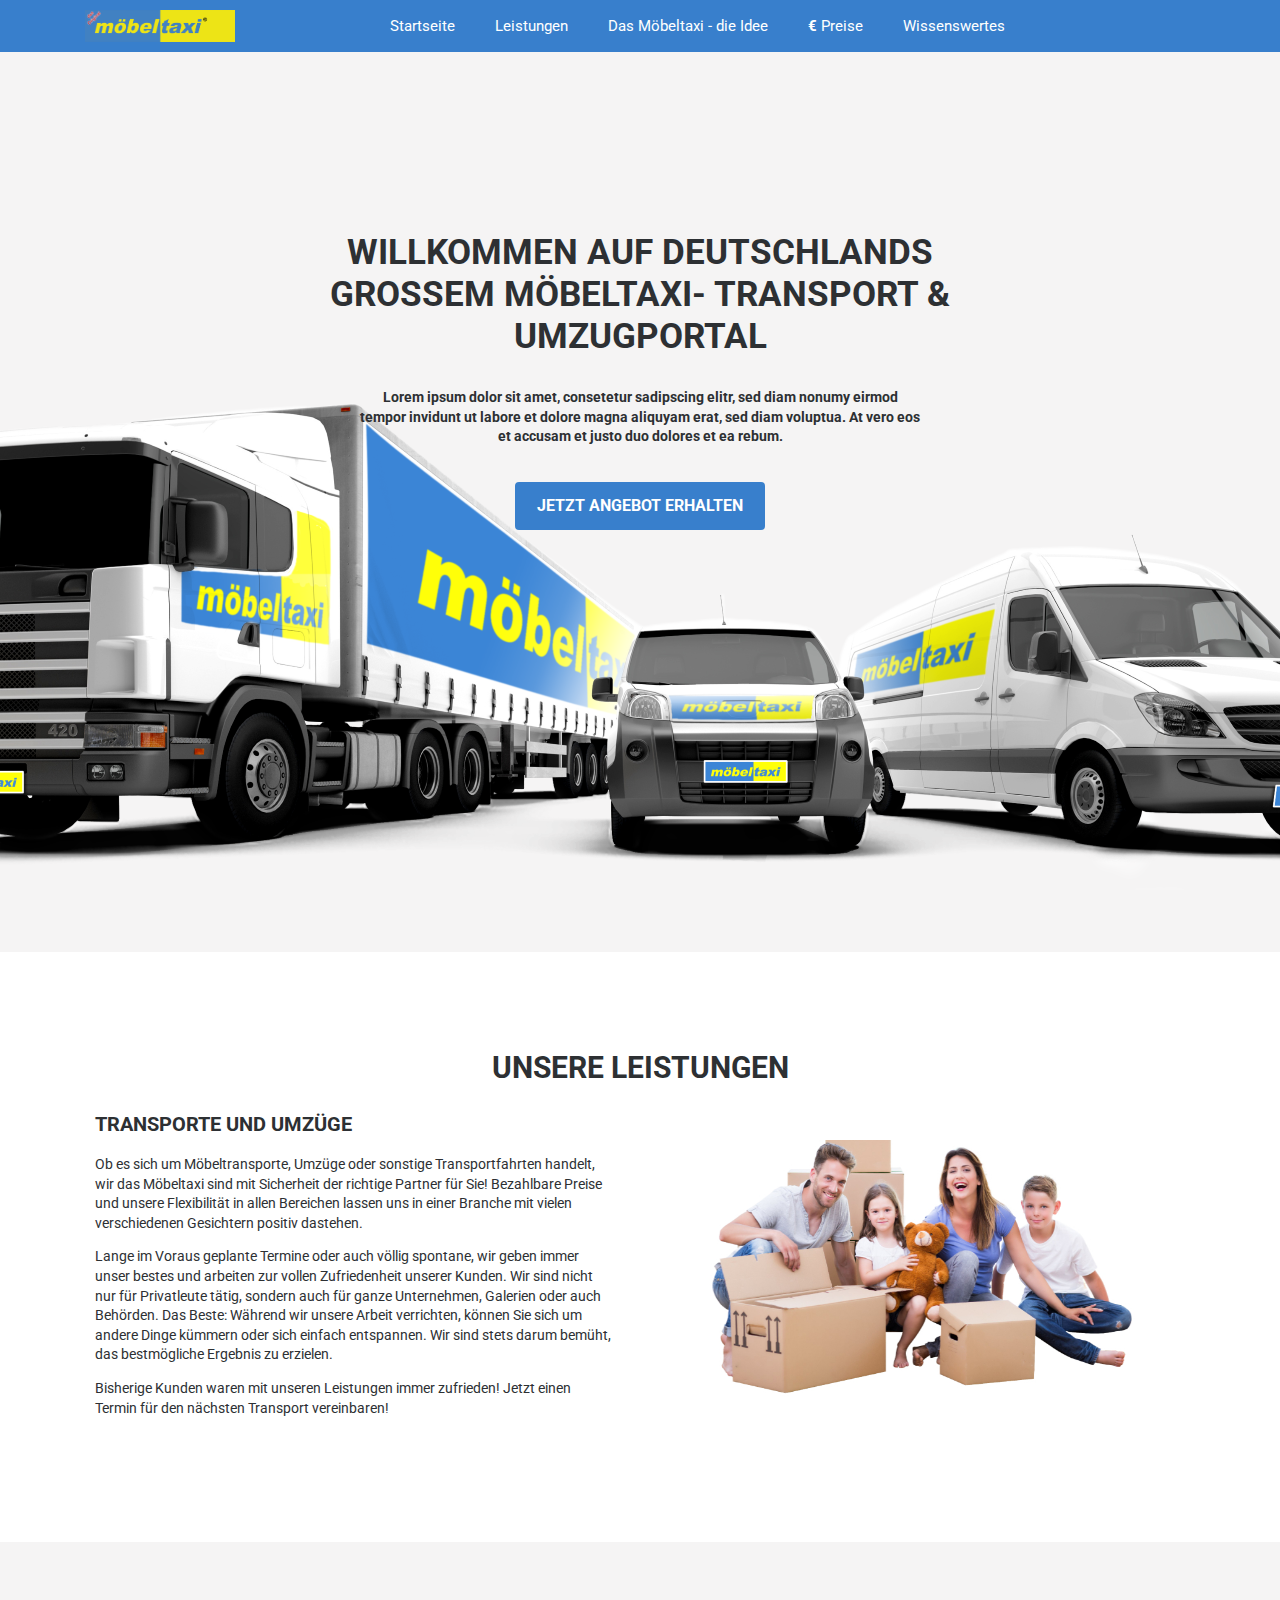
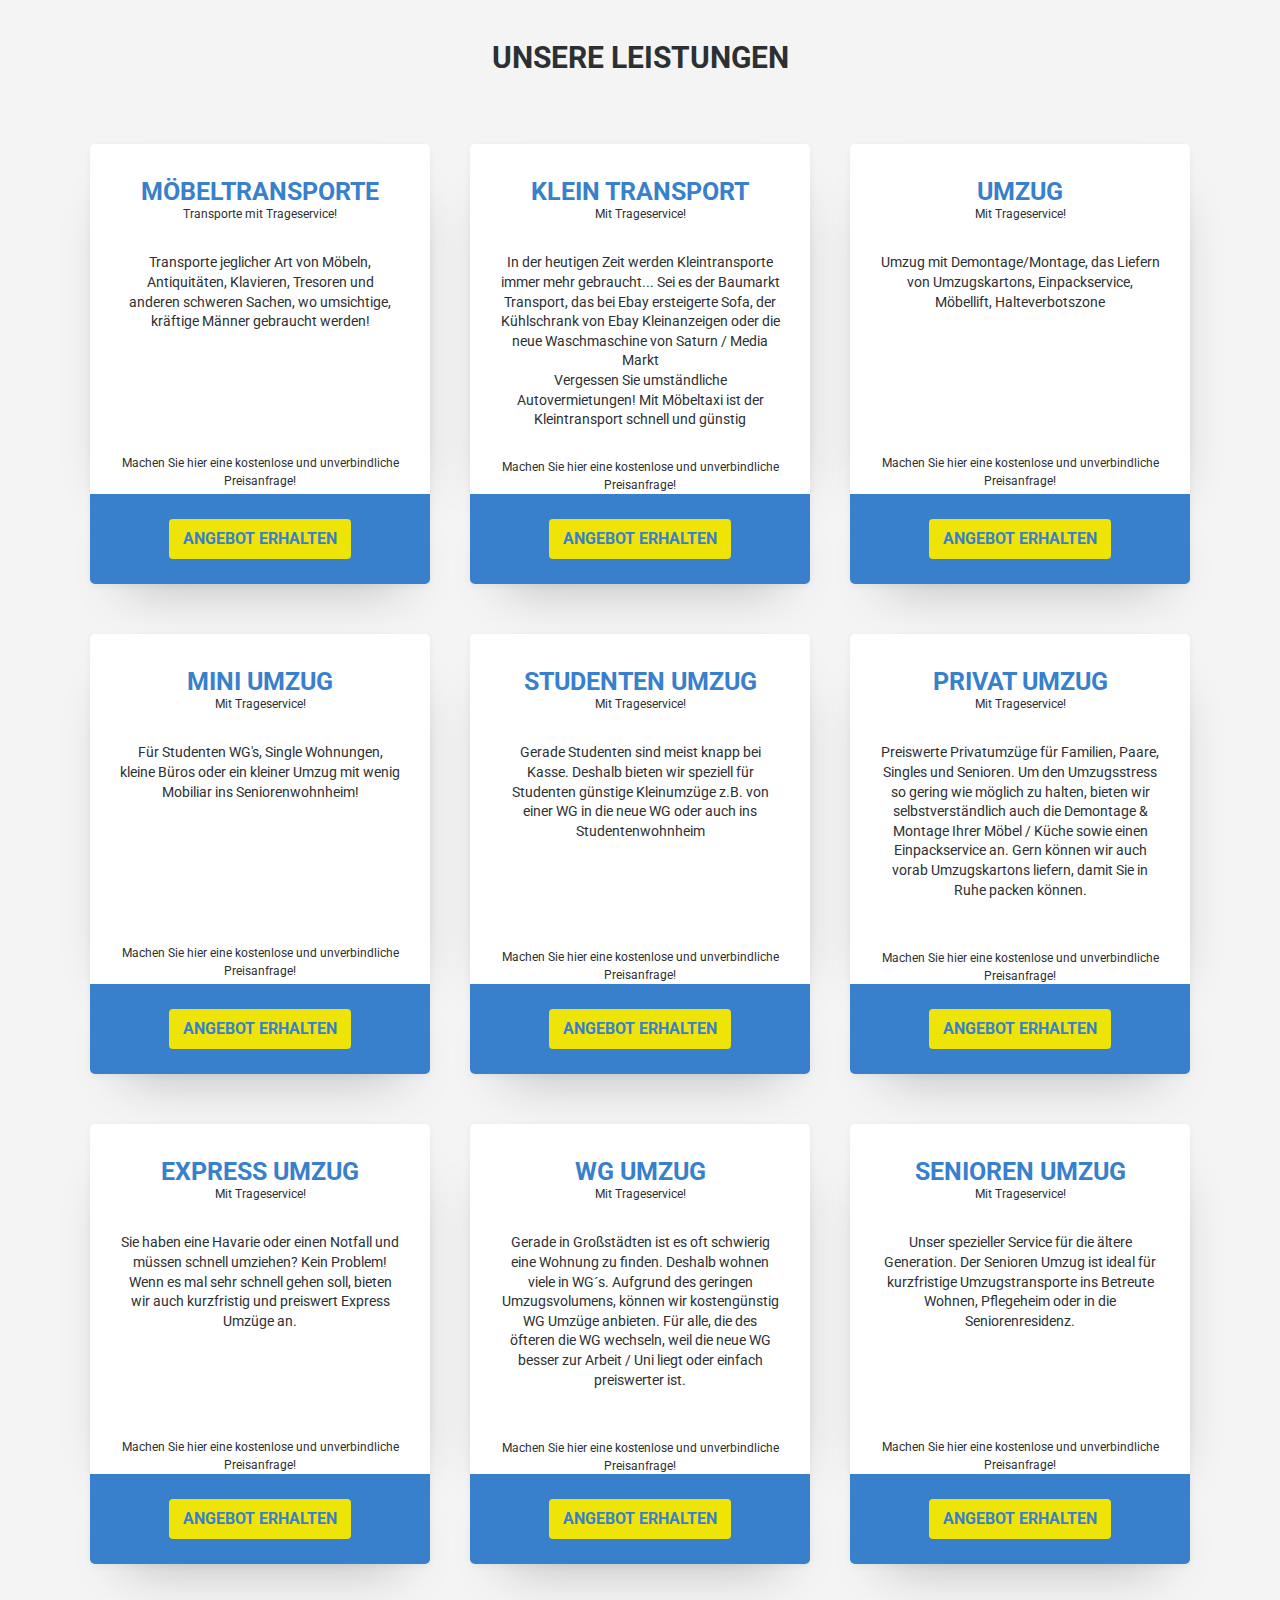
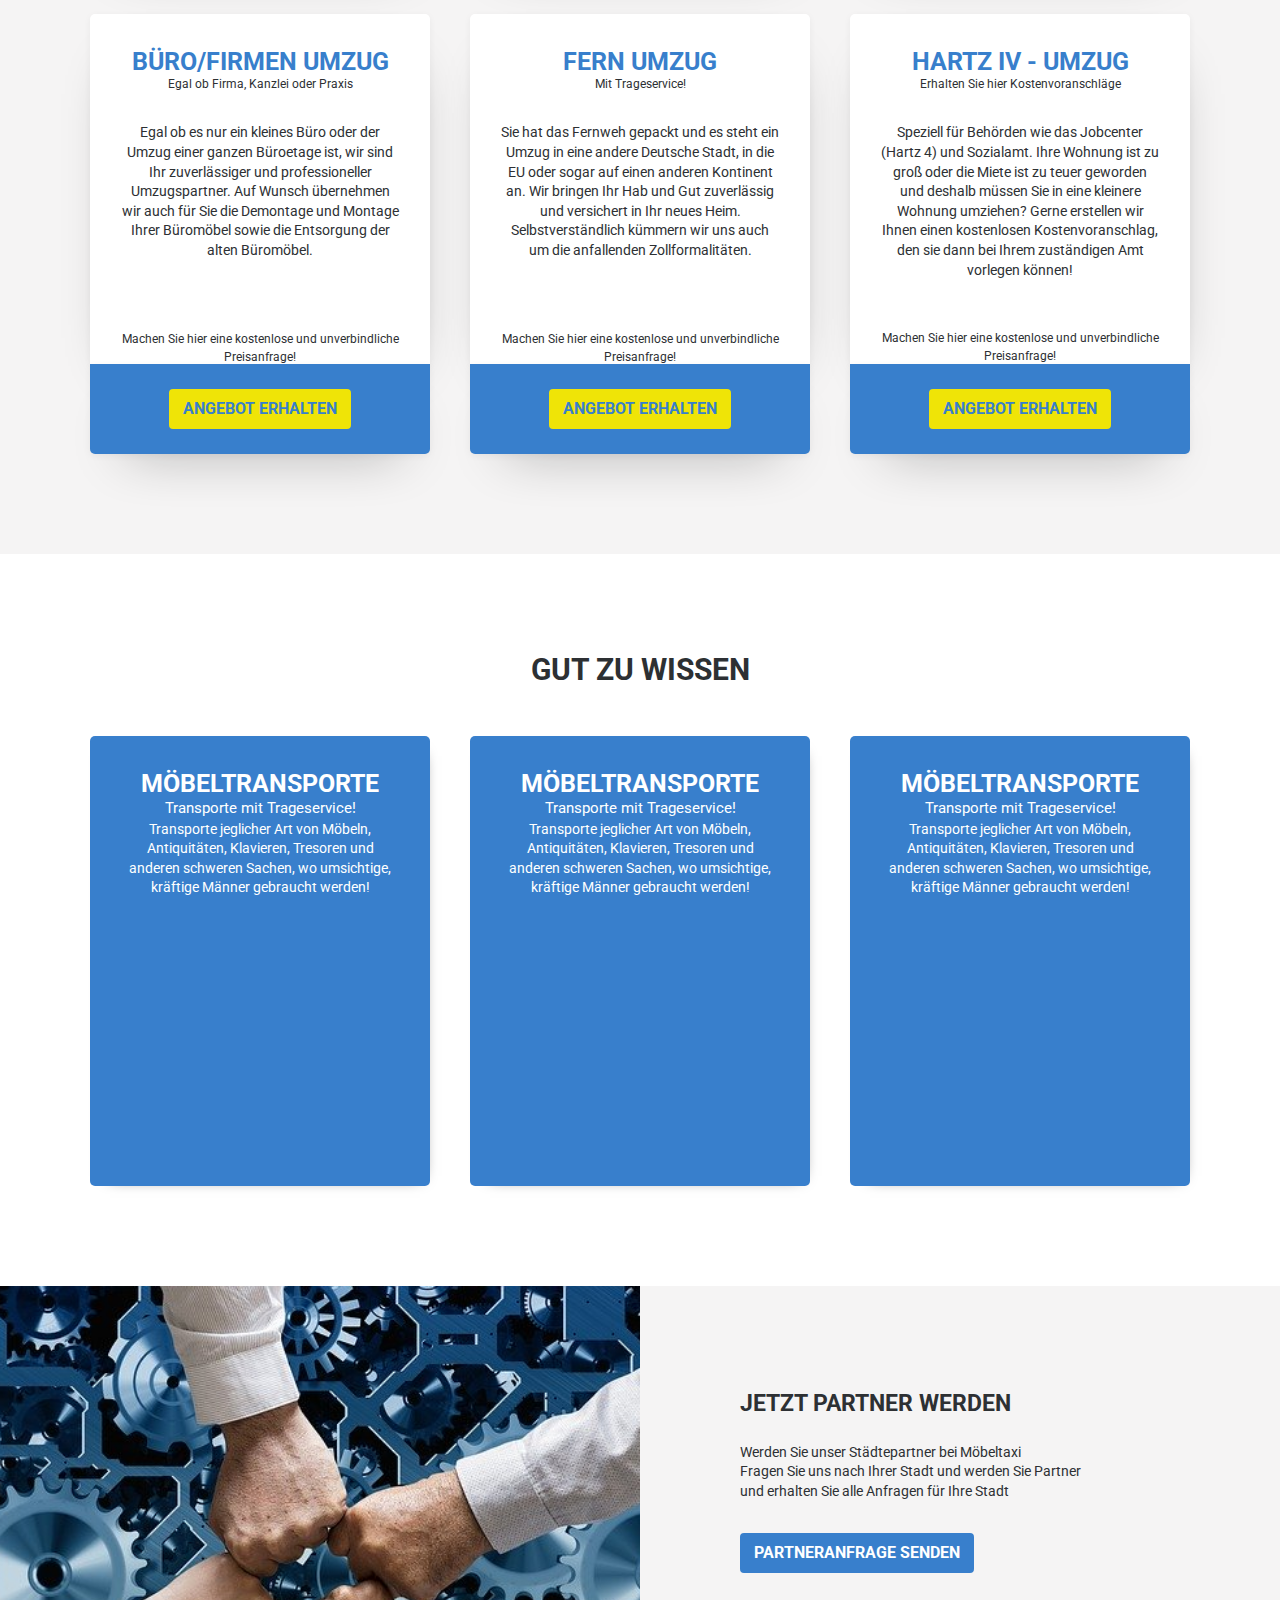
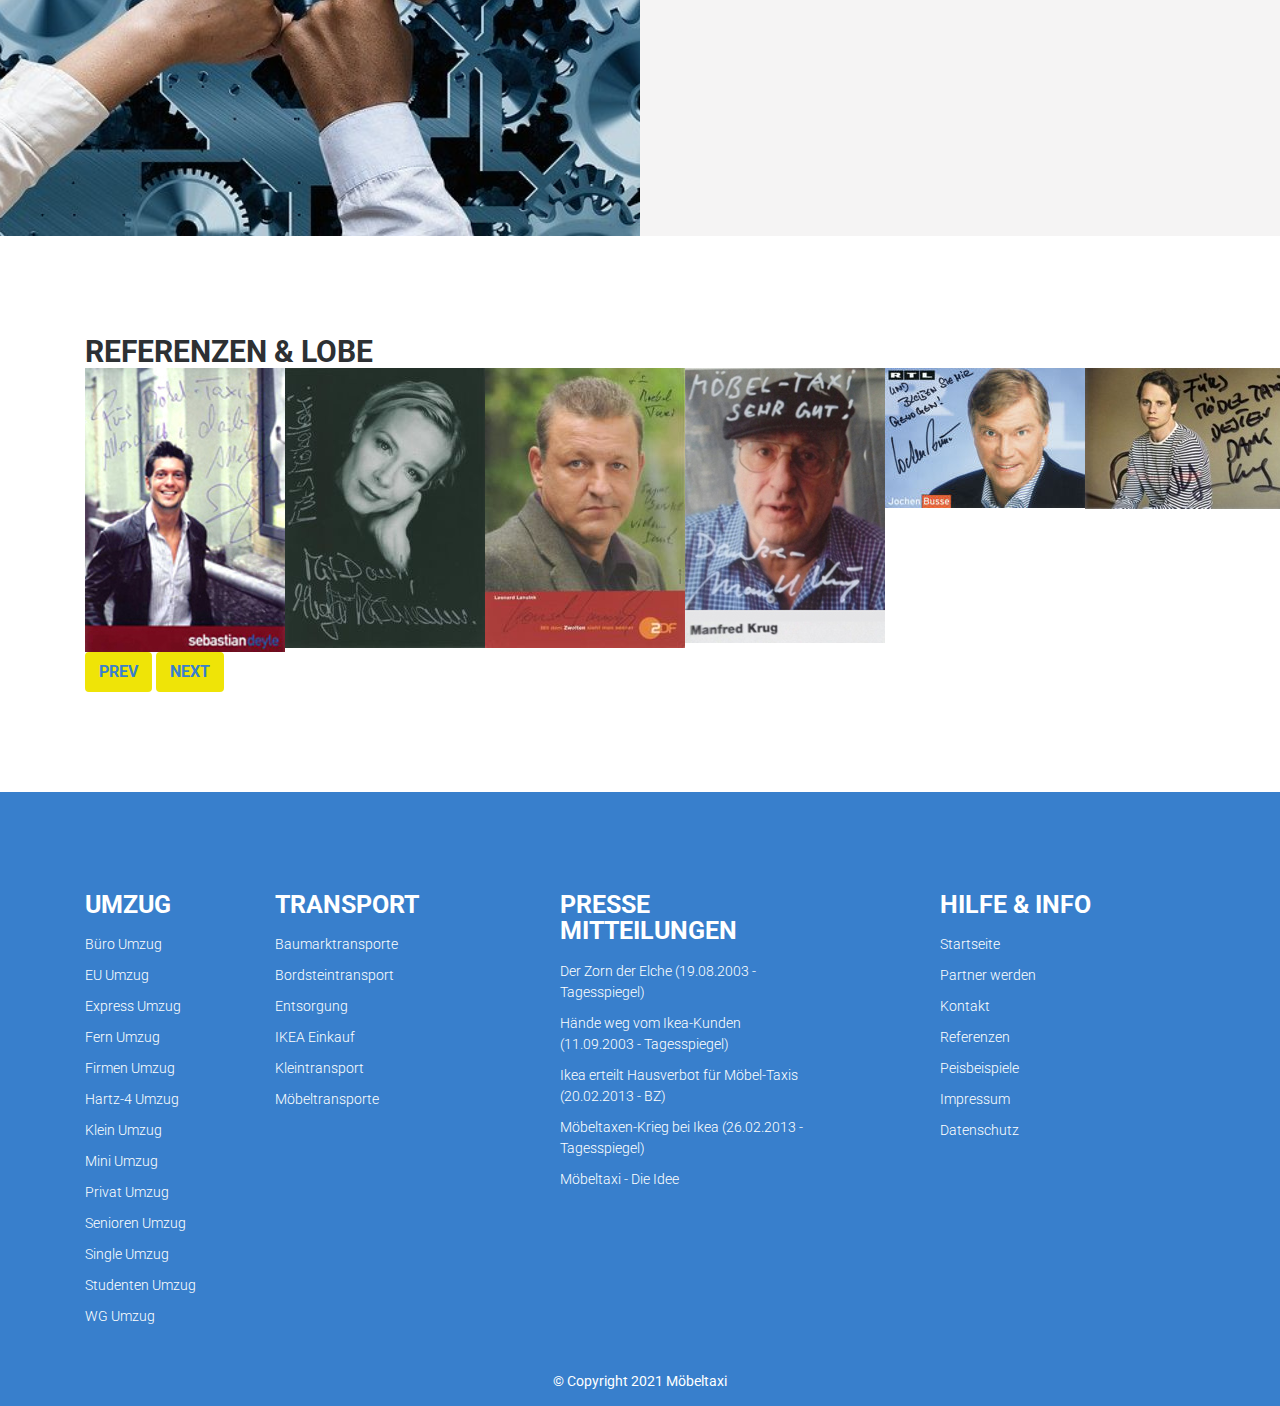
<file: index.html>
<!DOCTYPE html>
<html lang="de">
<head>
    <meta charset="UTF-8">
    <meta name="viewport" content="width=device-width, initial-scale=1.0">
    <title>Umzug & Möbeltaxi </title>
    <meta name="description" content="Unser Möbeltaxi Transportservice ist wie für Sie persönlich zugeschnitten.
    Wir erledigen für Sie sämtliche Transporte in kürzester Zeit, transportieren Ihre Möbel oder Ihre Elektrogeräte,
    und vieles mehr.">
    <meta name="robots" content="Unser Möbeltaxi Transportservice ist wie für Sie persönlich zugeschnitten.
    Wir erledigen für Sie sämtliche Transporte in kürzester Zeit, transportieren Ihre Möbel oder Ihre Elektrogeräte,
    und vieles mehr.">
    <meta name="keywords" content="Umzug Möbeltaxi">
    <link href="https://fonts.googleapis.com/css?family=Roboto:400,700&display=swap" rel="stylesheet">
    <link rel="stylesheet" href="https://use.fontawesome.com/releases/v5.0.9/css/all.css" integrity="sha384-5SOiIsAziJl6AWe0HWRKTXlfcSHKmYV4RBF18PPJ173Kzn7jzMyFuTtk8JA7QQG1" crossorigin="anonymous">
    <link rel="stylesheet" href="css/bootstrap-reboot.min.css">
    <link rel="stylesheet" href="css/bootstrap.min.css">
    <link rel="stylesheet" href="css/main.css">
</head>
<body>
<header class="header" id="header">
    <nav class="nav">
        <div class="container">
            <div class="row d-flex align-items-center">
                <div class="col-3">
                    <a class="nav-logo" href="index.html">
                        <img src="img/logo.png" alt="möbeltaxi" width="150">
                    </a>
                </div>
                <div class="col">
                    <ul class="nav-menu">
                        <li class="nav-menu__wrap">
                            <a href="index.html" class="nav-menu__item nav-menu__item-active">
                                <i class="fas fa-star"></i>
                                Startseite
                            </a>
                        </li>
                        <li class="nav-menu__wrap dropdown">
                            <a href="#transport" class="nav-menu__item">
                                <i class="fas fa-battery-full"></i>
                                Leistungen
                                <i class="fas
                                 fa-angle-down"></i>
                            </a>
                            <div class="dropdown-content">
                                <a href="moebeltransport.html">Möbeltransport</a>
                                <a href="kleintransport.html">Kleintransport</a>
                                <a href="umzug.html">Umzug</a>
                                <a href="mini-umzug.html">Mini Umzug </a>
                                <a href="studenten-umzug.html">Studenten Umzug</a>
                                <a href="privat-umzug.html">Privat Umzug</a>
                                <a href="express-umzug.html">Express Umzug</a>
                                <a href="wg-umzug.html">WG Umzug</a>
                                <a href="hartz4-umzug.html">Hartz-4 Umzug</a>
                                <a href="fern-umzug.html">Fern Umzug</a>
                                <a href="firmen-umzug.html">Firmen Umzug</a>
                                <a href="senioren-umzug.html">Senioren Umzug</a>
                            </div>
                        </li>
                        <li class="nav-menu__wrap dropdown">
                            <a href="#wissen" class="nav-menu__item">
                                <i class="fas fa-lightbulb"></i>
                                Das Möbeltaxi - die Idee
                                <i class="fas fa-angle-down"></i>
                            </a>
                            <div class="dropdown-content">
                                <a href="möbeltaxi-referenzen.html">Möbeltaxi Referenzen</a>
                                <a href="gebrauchtmöbelankauf.html">Gebrauchtmöbelankauf</a>
                                <a href="preisbeispiele.html">Preisbeispiele</a>
                            </div>
                        </li>
                        <li class="nav-menu__wrap dropdown">
                            <a href="" class="nav-menu__item">
                                <b>€</b> Preise
                            </a>
                            <div class="dropdown-content">
                                <a href="preisbeispiele.html">Preisbeispiele</a>
                                <a href="preisliste.html">Preisliste</a>
                            </div>
                        </li>
                        <li class="nav-menu__wrap dropdown">
                            <a href="" class="nav-menu__item">
                                <i class="fas fa-graduation-cap"></i>
                                Wissenswertes
                                <i class="fas fa-angle-down"></i>
                            </a>
                            <div class="dropdown-content">
                                <a href="datenschutz.html">Datenschutz</a>
                                <a href="impressum.html">Impressum</a>
                            </div>
                        </li>
                    </ul>
                </div>
            </div>
        </div>
    </nav>
    <div class="sub">
        <div class="container">
            <div class="row">
                <div class="col d-flex justify-content-center">
                    <div class="sub-wrap">
                        <h1 class="sub-wrap__title">
                            Willkommen auf Deutschlands großem Möbeltaxi- Transport & Umzugportal
                        </h1>
                        <div class="d-flex justify-content-center">
                            <p class="sub-wrap__text">
                                Lorem ipsum dolor sit amet, consetetur sadipscing elitr, sed diam nonumy 
                                eirmod tempor invidunt ut labore et dolore magna aliquyam erat, sed diam 
                                voluptua. At vero eos et accusam et justo duo dolores et ea rebum.
                            </p>
                        </div>
                        <div class="d-flex justify-content-center">
                            <button class="btn sub-btn" onclick="show('block')">
                                Jetzt Angebot erhalten
                            </button>
                        </div>
                    </div>
                </div>
            </div>
        </div>
    </div>
</header>
<section class="int">
    <div class="container">
        <div class="row">
            <div class="col">
                <h2 class="transport__title">
                    Unsere Leistungen
                </h2>
            </div>
        </div>
        <div class="row d-flex align-items-center">
            <div class="col-lg-6">
                <div class="intro">
                    <h4 class="intro__title">Transporte und Umzüge</h4>
                    <p class="intro__text">
                        Ob es sich um Möbeltransporte, Umzüge oder sonstige Transportfahrten handelt, wir 
                        das Möbeltaxi sind mit Sicherheit der richtige Partner für Sie! Bezahlbare Preise und unsere 
                        Flexibilität in allen Bereichen lassen uns in einer Branche mit vielen verschiedenen Gesichtern positiv dastehen.
                    </p>
                    <p class="intro__text">Lange im Voraus geplante Termine oder auch völlig spontane, wir geben immer unser bestes 
                        und arbeiten zur vollen Zufriedenheit unserer Kunden. Wir sind nicht nur für Privatleute tätig, sondern auch für 
                        ganze Unternehmen, Galerien oder auch Behörden. Das Beste: Während wir unsere Arbeit verrichten, können Sie sich 
                        um andere Dinge kümmern oder sich einfach entspannen. Wir sind stets darum bemüht, das bestmögliche Ergebnis zu erzielen.
                    </p> 
                    <p class="intro__text">
                        Bisherige Kunden waren mit unseren Leistungen immer zufrieden! Jetzt einen Termin für den nächsten Transport vereinbaren!
                    </p>                   
                </div>
            </div>
            <div class="col-lg-6">

                    <img src="img/bg2.jpg" alt="" class="intro__img">

            </div>
        </div>
    </div>
</section>
<section class="transport" id="transport">
    <div class="container">
        <div class="row">
            <div class="col">
                <h2 class="transport__title">
                    Unsere Leistungen
                </h2>
            </div>
        </div>
        <div class="row justify-content-space-around">
            <div class="col">
                <div class="transporte">
                    <h3 class="transporte-title">
                        Möbeltransporte
                    </h3>
                    <span class="transporte-text__preis">
                        Transporte mit Trageservice!
                    </span>
                    <p class="transporte-text">
                        Transporte jeglicher Art von Möbeln, Antiquitäten, Klavieren, Tresoren und anderen schweren Sachen, wo umsichtige, kräftige Männer gebraucht werden!
                    </p>
                    <span class="transporte-text__preis">
                        Machen Sie hier eine kostenlose und unverbindliche Preisanfrage!
                    </span>
                </div>
                <div class="transporte__description">
                    <button class="btn ">
                        Angebot erhalten
                    </button>
                </div>
            </div>
            <div class="col">
                <div class="transporte">
                    <h3 class="transporte-title">
                        Klein Transport
                    </h3>
                    <span class="transporte-text__preis">
                        Mit Trageservice!
                    </span>
                    <p class="transporte-text transporte-text-9">
                        In der heutigen Zeit werden Kleintransporte immer mehr gebraucht... Sei es der Baumarkt Transport, das bei Ebay ersteigerte Sofa, der Kühlschrank von Ebay Kleinanzeigen oder die neue Waschmaschine von Saturn / Media Markt<br> Vergessen Sie umständliche Autovermietungen! Mit Möbeltaxi ist der Kleintransport schnell und günstig
                    </p>
                    <span class="transporte-text__preis">
                        Machen Sie hier eine kostenlose und unverbindliche Preisanfrage!
                    </span>
                </div>
                <div class="transporte__description">
                    <button class="btn">
                        Angebot erhalten
                    </button>
                </div>
            </div>
            <div class="col">
                <div class="transporte">
                    <h3 class="transporte-title">
                        Umzug
                    </h3>
                    <span class="transporte-text__preis">
                        Mit Trageservice!
                    </span>
                    <p class="transporte-text transporte-text-3">
                        Umzug mit Demontage/Montage, das Liefern von Umzugskartons, Einpackservice,
                        Möbellift, Halteverbotszone
                    </p>
                    <span class="transporte-text__preis">
                        Machen Sie hier eine kostenlose und unverbindliche Preisanfrage!
                    </span>
                </div>
                <div class="transporte__description">
                    <button class="btn ">
                        Angebot erhalten
                    </button>
                </div>
            </div>
            <div class="col">
                <div class="transporte">
                    <h3 class="transporte-title">
                        Mini Umzug
                    </h3>
                    <span class="transporte-text__preis">
                        Mit Trageservice!
                    </span>
                    <p class="transporte-text transporte-text-3">
                        Für Studenten WG's, Single Wohnungen, kleine Büros oder ein kleiner Umzug mit wenig Mobiliar ins Seniorenwohnheim!
                    </p>
                    <span class="transporte-text__preis">
                        Machen Sie hier eine kostenlose und unverbindliche Preisanfrage!
                    </span>
                </div>
                <div class="transporte__description">
                    <button class="btn">
                        Angebot erhalten
                    </button>
                </div>
            </div>
            <div class="col">
                <div class="transporte">
                    <h3 class="transporte-title">
                        Studenten Umzug
                    </h3>
                    <span class="transporte-text__preis">
                        Mit Trageservice!
                    </span>
                    <p class="transporte-text transporte-text-5">
                        Gerade Studenten sind meist knapp bei Kasse.  Deshalb bieten wir speziell für Studenten günstige Kleinumzüge z.B. von einer WG in die neue WG oder auch ins Studentenwohnheim
                    </p>
                    <span class="transporte-text__preis">
                        Machen Sie hier eine kostenlose und unverbindliche Preisanfrage!
                    </span>
                </div>
                <div class="transporte__description">
                    <button class="btn">
                        Angebot erhalten
                    </button>
                </div>
            </div>
            <div class="col">
                <div class="transporte">
                    <h3 class="transporte-title">
                        Privat Umzug
                    </h3>
                    <span class="transporte-text__preis">
                        Mit Trageservice!
                    </span>
                    <p class="transporte-text transporte-text-8">
                        Preiswerte Privatumzüge für Familien, Paare, Singles und Senioren. Um den Umzugsstress so gering wie möglich zu halten, bieten wir selbstverständlich auch die Demontage &amp; Montage Ihrer Möbel / Küche sowie einen Einpackservice an. Gern können wir auch vorab Umzugskartons liefern, damit Sie in Ruhe packen können.
                    </p>
                    <span class="transporte-text__preis">
                        Machen Sie hier eine kostenlose und unverbindliche Preisanfrage!
                    </span>
                </div>
                <div class="transporte__description">
                    <button class="btn">
                        Angebot erhalten
                    </button>
                </div>
            </div>
            <div class="col">
                <div class="transporte">
                    <h3 class="transporte-title">
                        Express Umzug
                    </h3>
                    <span class="transporte-text__preis">
                        Mit Trageservice!
                    </span>
                    <p class="transporte-text transporte-text-5">
                        Sie haben eine Havarie oder einen Notfall und müssen schnell umziehen? Kein Problem! Wenn es mal sehr schnell gehen soll, bieten wir auch kurzfristig und preiswert Express Umzüge an.
                    </p>
                    <span class="transporte-text__preis">
                        Machen Sie hier eine kostenlose und unverbindliche Preisanfrage!
                    </span>
                </div>
                <div class="transporte__description">
                    <button class="btn">
                        Angebot erhalten
                    </button>
                </div>
            </div>
            <div class="col">
                <div class="transporte">
                    <h3 class="transporte-title">
                        WG Umzug
                    </h3>
                    <span class="transporte-text__preis">
                        Mit Trageservice!
                    </span>
                    <p class="transporte-text transporte-text-8">
                        Gerade in Großstädten ist es oft schwierig eine Wohnung zu finden. Deshalb wohnen viele in WG´s. Aufgrund des geringen Umzugsvolumens, können wir kostengünstig WG Umzüge anbieten. Für alle, die des öfteren die WG wechseln, weil die neue WG besser zur Arbeit / Uni liegt oder einfach preiswerter ist.
                    </p>
                    <span class="transporte-text__preis">
                        Machen Sie hier eine kostenlose und unverbindliche Preisanfrage!
                    </span>
                </div>
                <div class="transporte__description">
                    <button class="btn">
                        Angebot erhalten
                    </button>
                </div>
            </div>
            <div class="col">
                <div class="transporte">
                    <h3 class="transporte-title">
                        Senioren Umzug
                    </h3>
                    <span class="transporte-text__preis">
                        Mit Trageservice!
                    </span>
                    <p class="transporte-text transporte-text-5">
                        Unser spezieller Service für die ältere Generation. Der Senioren Umzug ist ideal für kurzfristige Umzugstransporte ins Betreute Wohnen, Pflegeheim oder in die Seniorenresidenz.
                    </p>
                    <span class="transporte-text__preis">
                        Machen Sie hier eine kostenlose und unverbindliche Preisanfrage!
                    </span>
                </div>
                <div class="transporte__description">
                    <button class="btn">
                        Angebot erhalten
                    </button>
                </div>
            </div>
            <div class="col">
                <div class="transporte">
                    <h3 class="transporte-title">
                        Büro/Firmen Umzug
                    </h3>
                    <span class="transporte-text__preis">
                        Egal ob Firma, Kanzlei oder Praxis
                    </span>
                    <p class="transporte-text transporte-text-7">
                        Egal ob es nur ein kleines Büro oder der Umzug einer ganzen Büroetage ist, wir sind Ihr zuverlässiger und professioneller Umzugspartner. Auf Wunsch übernehmen wir auch für Sie die Demontage und Montage Ihrer Büromöbel sowie die Entsorgung der alten Büromöbel.
                    </p>
                    <span class="transporte-text__preis">
                        Machen Sie hier eine kostenlose und unverbindliche Preisanfrage!
                    </span>
                </div>
                <div class="transporte__description">
                    <button class="btn">
                        Angebot erhalten
                    </button>
                </div>
            </div><div class="col">
                <div class="transporte">
                    <h3 class="transporte-title">
                        Fern Umzug
                    </h3>
                    <span class="transporte-text__preis">
                        Mit Trageservice!
                    </span>
                    <p class="transporte-text transporte-text-7">
                        Sie hat das Fernweh gepackt und es steht ein Umzug in eine andere Deutsche Stadt, in die EU oder sogar auf einen anderen Kontinent an. Wir bringen Ihr Hab und Gut zuverlässig und versichert in Ihr neues Heim. Selbstverständlich kümmern wir uns auch um die anfallenden Zollformalitäten.
                    </p>
                    <span class="transporte-text__preis">
                        Machen Sie hier eine kostenlose und unverbindliche Preisanfrage!
                    </span>
                </div>
                <div class="transporte__description">
                    <button class="btn">
                        Angebot erhalten
                    </button>
                </div>
            </div>
            <div class="col">
                <div class="transporte">
                    <h3 class="transporte-title">
                        Hartz IV - Umzug
                    </h3>
                    <span class="transporte-text__preis">
                        Erhalten Sie hier Kostenvoranschläge
                    </span>
                    <p class="transporte-text transporte-text-8">
                        Speziell für Behörden wie das Jobcenter (Hartz 4) und Sozialamt. Ihre Wohnung ist zu groß oder die Miete ist zu teuer geworden und deshalb müssen Sie in eine kleinere Wohnung umziehen?  Gerne erstellen wir Ihnen einen kostenlosen Kostenvoranschlag, den sie dann bei Ihrem zuständigen Amt vorlegen können!
                    </p>
                    <span class="transporte-text__preis">
                        Machen Sie hier eine kostenlose und unverbindliche Preisanfrage!
                    </span>
                </div>
                <div class="transporte__description">
                    <button class="btn">
                        Angebot erhalten
                    </button>
                </div>
            </div>
        </div>
    </div>
</section>
<section class="wiss" id="wiss">
    <div class="container">
        <div class="row">
            <div class="col">
                <h2 class="wiss-title">
                    Gut zu wissen
                </h2>
            </div>
        </div>
        <div class="row justify-content-space-around">
            <div class="col">
                <div class="wissen">
                    <h3 class="wissen-title">
                            Möbeltransporte
                    </h3>
                    <span class="wissen-text">
                            Transporte mit Trageservice!
                    </span>
                    <p class="wissen-text">
                            Transporte jeglicher Art von Möbeln, Antiquitäten, Klavieren, Tresoren und anderen schweren Sachen, wo umsichtige, kräftige Männer gebraucht werden!
                    </p>
                </div>
            </div>
            <div class="col">
                <div class="wissen">
                    <h3 class="wissen-title">
                            Möbeltransporte
                    </h3>
                    <span class="wissen-text">
                            Transporte mit Trageservice!
                    </span>
                    <p class="wissen-text">
                            Transporte jeglicher Art von Möbeln, Antiquitäten, Klavieren, Tresoren und anderen schweren Sachen, wo umsichtige, kräftige Männer gebraucht werden!
                    </p>
                </div>
            </div>
            <div class="col">
                <div class="wissen">
                    <h3 class="wissen-title">
                            Möbeltransporte
                    </h3>
                    <span class="wissen-text">
                            Transporte mit Trageservice!
                    </span>
                    <p class="wissen-text">
                            Transporte jeglicher Art von Möbeln, Antiquitäten, Klavieren, Tresoren und anderen schweren Sachen, wo umsichtige, kräftige Männer gebraucht werden!
                    </p>
                </div>
            </div>
        </div>
    </div>

</section>
<section class="work" id="work">
    <div class="container-fluid_plain">
        <div class="row no-gutters">
            <div class="col-12 col-md-6">
                <div class="workspace"></div>
            </div>
            <div class="col-12 col-md-6 d-flex">
                <div class="true">
                    <h2 class="true__title">
                        Jetzt Partner werden
                    </h2>
                    <p class="true__text">
                        Werden Sie unser Städtepartner bei Möbeltaxi<br> Fragen Sie uns nach Ihrer Stadt und werden Sie Partner<br>und erhalten Sie alle Anfragen für Ihre Stadt
                    </p>
                    <button type="button" class="btn btn-success work-btn">Partneranfrage Senden</button>
                </div>
            </div>
        </div>
    </div>
</section>
<section class="referenz" id="referenz">
    <div class="container">
        <div class="row">
            <div class="col">
                <h2 class="referenz-title">
                    Referenzen & Lobe
                </h2>
            </div>
        </div>
        <div class="row">
            <div class="col m-auto">
                <div class="car-slider d-flex justify-content-space-around">
                    <div class="car-slider__item">
                        <img src="img/sebastian_deyle.jpg" alt="Sebastian Deyle">
                    </div>
                    <div class="car-slider__item">
                        <img src="img/katja_riemann_k.jpg" alt="Katja Riemann">
                    </div>
                    <div class="car-slider__item">
                        <img src="img/leonard_lansink_k.jpg" alt="Leonard Lansink">
                    </div>
                    <div class="car-slider__item">
                        <img src="img/manfred-krug.jpg" alt="Manfred Krug">
                    </div>
                    <div class="car-slider__item">
                        <img src="img/busse_jochen.jpg" alt="Busse Jochen">
                    </div>
                    <div class="car-slider__item">
                        <img src="img/stefan_konarske.jpg" alt="Stefan Konarske">
                    </div>
                    <div class="car-slider__item">
                        <img src="img/thomas_ulrich_k.jpg" alt="Thomas Ulrich">
                    </div>
                    <div class="car-slider__item">
                        <img src="img/udo-walz.png" alt="Udo Walz">
                    </div>
                    <div class="car-slider__item">
                        <img src="img/wolfram_teufel_k_t.jpg" alt="Wolfram Teufel">
                    </div>
                </div>
            </div>
        </div>
        <div class="row">
            <div class="col">
                <button class="btn prev">Prev</button>
                <button class="btn next">Next</button>
            </div>
        </div>
    </div>

</section>
<footer class="footer" id="footer">
    <div class="container">
        <div class="row">
            <div class="col-md-6 col-lg-2">
                <div class="footer__wrap">
                    <h3 class="footer__title">
                        Umzug
                    </h3>
                    <a href="#" class="footer__item">
                        Büro Umzug
                    </a>
                    <a href="#" class="footer__item">
                        EU Umzug
                    </a>
                    <a href="#" class="footer__item">
                       Express Umzug
                    </a>
                    <a href="#" class="footer__item">
                        Fern Umzug
                    </a>
                    <a href="#" class="footer__item">
                        Firmen Umzug
                    </a>
                    <a href="#" class="footer__item">
                        Hartz-4 Umzug
                    </a>
                    <a href="#" class="footer__item">
                       Klein Umzug
                    </a>
                    <a href="#" class="footer__item">
                        Mini Umzug
                    </a>
                    <a href="#" class="footer__item">
                        Privat Umzug
                    </a>
                    <a href="#" class="footer__item">
                        Senioren Umzug
                    </a>
                    <a href="#" class="footer__item">
                       Single Umzug
                    </a>
                    <a href="#" class="footer__item">
                        Studenten Umzug
                    </a>
                    <a href="#" class="footer__item">
                        WG Umzug
                    </a>
                </div>
            </div>
            <div class="col-md-6 col-lg-3">
                <div class="footer__wrap">
                    <h3 class="footer__title">
                        Transport
                    </h3>
                    <a href="#" class="footer__item">
                        Baumarktransporte
                    </a>
                    <a href="#" class="footer__item">
                        Bordsteintransport
                    </a>
                    <a href="#" class="footer__item">
                       Entsorgung
                    </a>
                    <a href="#" class="footer__item">
                        IKEA Einkauf
                    </a>
                    <a href="#" class="footer__item">
                        Kleintransport
                    </a>
                    <a href="#" class="footer__item">
                        Möbeltransporte
                    </a>
                </div>
            </div>
            <div class="col-md-6 col-lg-3">
                <div class="footer__wrap">
                    <h3 class="footer__title">
                        Presse Mitteilungen
                    </h3>
                    <a href="#" class="footer__item">
                       Der Zorn der Elche (19.08.2003 - Tagesspiegel)
                    </a>
                    <a href="#" class="footer__item">
                       Hände weg vom Ikea-Kunden (11.09.2003 - Tagesspiegel)
                    </a>
                    <a href="#" class="footer__item">
                        Ikea erteilt Hausverbot für Möbel-Taxis (20.02.2013 - BZ)
                    </a>
                    <a href="#" class="footer__item">
                        Möbeltaxen-Krieg bei Ikea (26.02.2013 - Tagesspiegel)
                    </a>
                    <a href="#" class="footer__item">
                        Möbeltaxi - Die Idee
                    </a>
                </div>
            </div>
            <div class="col-md-6 offset-lg-1 col-lg-3">
                <div class="footer__wrap">
                    <h3 class="footer__title">
                        Hilfe & Info
                    </h3>
                    <a href="#" class="footer__item">
                        Startseite
                    </a>
                    <a href="#" class="footer__item">
                       Partner werden
                    </a>
                    <a href="#" class="footer__item">
                        Kontakt
                    </a>
                    <a href="#" class="footer__item">
                        Referenzen
                    </a>
                    <a href="#" class="footer__item">
                        Peisbeispiele
                    </a>
                    <a href="#" class="footer__item">
                        Impressum
                    </a>
                    <a href="#" class="footer__item">
                        Datenschutz
                    </a>
                </div>
            </div>
        </div>
        <div class="row">
            <div class="col">
                <p class="footer__text">
                    © Copyright 2021 Möbeltaxi
                </p>
            </div>
        </div>
    </div>
</footer>

    <script src="js/main.js"></script>


<!-- Modal Fenster -->

    <div class="modal-filter" onclick="show('none')"></div>
    <div class="modal-form">
        <form action="">
            <h4 class="modal-form__title">Kostenlose Transport & Umzugsangebote anfordern</h4>
            <div class="group">
                <label for="schulfach">Choose a car:</label>
                <select name="schulfach" required autofocus>
                    <option value="kunst">Kunst</option>
                    <option value="natur">Natur</option>
                    <option value="kunst">Kunst</option>
                    <option value="natur">Natur</option>
                    <option value="kunst">Kunst</option>
                    <option value="natur">Natur</option>
                </select>
            </div>
            <div class="group">
                <label for="">Vorname</label>
                <input type="text">
            </div>
            <div class="group">
                <label for="">Nachname</label>
                <input type="text">
            </div>
            <div class="group">
                <label for="">Adresse</label>
                <input type="text">
            </div>
            <div class="group">
                <label for="">Etage</label>
                <input type="text">
            </div>
            <div class="group">
                <label for="">Blabal</label>
                <input type="text">
            </div>
            <div class="group">
                <label for="">Name</label>
                <center> <button>Abschicken</button> </center>
            </div>

        </form>
    </div>
</body>
</html>
</file>
<file: css/main.css>
/* ------ Spezifikation ------ */

body {
	font-family: 'Roboto', sans-serif;
    font-size: 15px;
    font-weight: 400;
	color: #2d3033;
	padding: 0;
	margin: 0;
}

div, p, form, input, a, span, button {
	box-sizing: border-box;
}

p {
	margin: 0;
    font-size: 14px;
    line-height: 1.4em;
    margin-bottom: 1em;
    font-weight: 400;
}

ul, li {
	display: block;
	padding: 0;
	margin: 0;
}

h1, h2, h3, h4, h5, h6 {
	margin: 0;
	padding: 0;
	line-height: 1.06em;
    font-weight: 700;
    text-transform: uppercase;
}

h1 {
	font-size: 35px;
}

h2 {
	font-size: 30px;
}

h3 {
	font-size: 25px;
}

h4 {
	font-size: 20px;

}


a, a:hover, a:active {
	text-decoration: none;
}

a, button, input {
	transition: all 0.5s ease;
}

input, input:hover, input:focus, input:active,
button, button:hover, button:focus, button:active

 {
	outline: none;
}

.btn {
    position: relative;
    display: inline-block;
    text-transform: uppercase;
    background: #EFE407;
    color: #387FCC;
    font-weight: 700;
    border: 2px solid #EFE407;
    overflow: hidden;
}

.btn::before {
    content: '';
    position: absolute;
    top: 0;
    left: 0;
    width: 1.5em;
    height: 100%;
    background-color: rgba(255,255,255, 0.6);
    transform: translateX(-5em) skewX(-45deg);
    animation: movet 1.5s infinite;
}

.btn:hover {
    background: #387FCC;
    color: #EFE407;
    border: 2px solid #EFE407;
}

@keyframes movet {
    from {
        transform: translateX(-20em) skewX(-45deg);
    }
    to {
        transform: translateX(20em) skewX(-45deg);
    }
}


/* ------ Header ------ */


.nav {
    background-color: #387FCC;
    padding: 10px 0;
}

.nav-menu {
    display: flex;
    align-items: center;
}



.nav-menu__item {
    position: relative;
    color: #fff;
    margin: 0 10px;
    padding: 7px 10px;
} 

/* .nav-menu__item:hover {
    background: #EFE407;
    padding: 24px 20px;
}

.nav-menu__item-active {
    background: #EFE407;
    color: #387FCC;
}  */

.nav-menu__item:before, .nav-menu__item:after
{
    position: absolute;
    opacity: 0.5;
    height: 100%;

    content: '';
    background: #FFF;
    transition: all 0.5s;
}

.nav-menu__item:before
{
    right: 0px;
    bottom: 0px;
}

.nav-menu__item:after
{
    right: 0px;
    top: 0px;
}

.nav-menu__item:hover:before, .nav-menu__item:hover:after
{
    opacity: 1;
    height: 2px;
    width: 100%;
}


.dropdown {
    position: relative;
    display: inline-block;
}
  
.dropdown-content {
    display: none;
    position: absolute;
    background-color: #387FCC;
    color: #fff;
    min-width: 190px;
    box-shadow: 0px 8px 16px 0px rgba(0,0,0,0.2);
    z-index: 1;
    border-radius: 1px;
    margin-top: 22px;
}
  
  
.dropdown-content a {
    color: #fff;
    padding: 12px 16px;
    text-decoration: none;
    display: block;
}
  
.dropdown-content a:hover {
    background-color: #EFE407;
    color: #387FCC;
    border-radius: 1px;
}
  
.dropdown:hover .dropdown-content {
    display: block;
}

.sub {
    background: #f5f4f4 url(../img/header.png) no-repeat center 85%;
    padding-bottom: 100px;
    height: 900px;
}

.sub-wrap {
    margin-top: 180px;
}

.sub-wrap__title {
    padding-bottom: 30px;
    text-align: center;
    width: 755px;
    line-height: 1.2;
}

.sub-wrap__text {
    width: 563px;
    text-align: center;
    margin-bottom: 35px;
    font-weight: 700;
}

.sub-btn {
    position: relative;
    display: inline-block;
    text-decoration: none;
    background: #387FCC;
    color: #fff;
    padding: 10px 20px;
    border: 2px solid #387FCC;
    overflow: hidden;

}

.sub-btn:hover {
    background: #fff;
    color: #387FCC;
    border: 2px solid #387FCC;
}


/* ------ 2 Intro ------ */

.int {
    padding: 100px 0;
}

.intro {

    padding: 10px;

}

.intro__img {
    width: 100%;
}

.intro__title {

    margin-bottom: 20px;
}

.intro__text {

}
/* ------ 3 Transport ------ */


.transport {
    background: #f5f4f4;
    padding: 100px 0;
}

.transport__title {
    text-align: center;
    margin-bottom: 20px;
}

.transporte {
    background: #fff;
	text-align: center;
	width: 340px;
	height: 350px;
	padding: 35px 30px 15px;
	border-top-left-radius: 5px;
    border-top-right-radius: 5px;
	box-shadow: 5px 5px 15px -15px black;
	box-shadow: 0 2px 7px 0 rgba(10,10,10,.05), 3px 27px 54px -34px rgba(0,0,0,.47);
	margin: 0 auto;
	margin-top: 50px;
}

.transporte:hover {
	box-shadow: 0 3px 10px 0 rgba(0,0,0,.07);
}

.transporte-title {
    color: #387FCC;
	text-align: center;
	font-weight: 700;
    display: block;
}

.transporte-text__preis {
    display: block;
	font-size: 12px;
    margin-bottom: 30px;
}

.transporte-text {
    margin-bottom: 122px;
}

.transporte-text-9 {
    margin-bottom: 28px;
}

.transporte-text-3 {
    margin-bottom: 142px;
}

.transporte-text-5 {
    margin-bottom: 107px;
}

.transporte-text-6 {
    margin-bottom: 87px;
}

.transporte-text-8 {
    margin-bottom: 49px;
}

.transporte-text-7 {
    margin-bottom: 69px;
}

.transporte__description {
    width: 340px;
	background: #387FCC;
	text-align: center;
    padding: 25px 20px 25px;
    border-bottom-left-radius: 5px;
    border-bottom-right-radius: 5px;
    box-shadow: 0 2px 7px 0 rgba(10,10,10,.05), 3px 27px 54px -34px rgba(0,0,0,.47);
    margin: 0 auto;
}

.transporte__description:hover{
	box-shadow: 0 3px 10px 0 rgba(0,0,0,.07);
}


/* ------ 4 Wissen ------ */


.wiss {
    padding: 100px 0;
}

.wiss-title {
    text-align: center;
}

.wissen__title {
    text-align: center;
    margin-bottom: 20px;
}

.wissen {
    background: #387FCC;
	text-align: center;
	width: 340px;
	height: 450px;
	padding: 35px 30px 15px;
	border-radius: 5px;
	box-shadow: 5px 5px 15px -15px black;
	margin: 0 auto;
	margin-top: 50px;
}


.wissen-title {
    color: #fff;
	text-align: center;
	font-weight: 700;
    display: block;
}

.wissen-text {
    color: #fff;
}


/* ------ 5 Partner ------ */


.work {

}

.workspace {
	background: url('../img/partner.jpg') no-repeat center center / cover;
	height: 550px;
}


.true {
	background: #f5f4f4;
	padding: 100px 0  0 100px;
	width: 100%;
}

.true__title {
	width: 400px;
	line-height: 1.6em;
	font-size: 23px;
}

.true__text {
	margin-top: 20px;
	margin-bottom: 32px;
}

.work-btn {
    background: #387FCC;
    color: #fff;
    border: 2px solid #387FCC;

}

.work-btn:hover {
    background: #EFE407;
    color: #387FCC;
}

/* ------ 6 Referenzen ------ */


.referenz {
    padding: 100px 0;
}




/* ------ 7 Footer ------ */


.footer {
    background: #387FCC;
	padding-top: 100px;
}

.footer__wrap {
	margin-bottom: 45px;
}

.footer__title {
	font-weight: 700;
	color: #fff;
	display: block;
	margin-bottom: 16px;
}

.footer__item {
	font-size: 14px;
	font-weight: 300;
	color: #fff;
    display: block;
    margin-bottom: 10px;
}

.footer__item:hover {
	color: #EFE407;
}

.footer__text {
    color: #fff;
    text-align: center;
}


/*----- Modal ----------------*/

.modal-form {
    position: fixed;
    background-color: #f5f4f4;
    top: 0;
    right: 0;
    left: 0;
    bottom: 0;
    z-index: 150;
    display: none;
    margin: 0 auto;
    width: 700px;
    height: 600px;


}

.modal-filter {
    background-color: rgba(0, 0, 0, 0.6);
    position: fixed;
    top: 0;
    right: 0;
    left: 0;
    bottom: 0;
    z-index: 100;
    display: none;
}


/* ------ Media Queries ------ */

/* 992-1200px */
@media screen and (max-width: 1200px) {

}

/* 768-992px */
@media screen and (max-width: 992px) {

	.footer__wrap {
		text-align: center;
	}
	.footer__item {
		text-align: center;
	}
}

/* 576-768px */
@media screen and (max-width: 768px) {

}


/* 320-576px */

@media screen and (max-width: 576px) {
	
}
</file>
